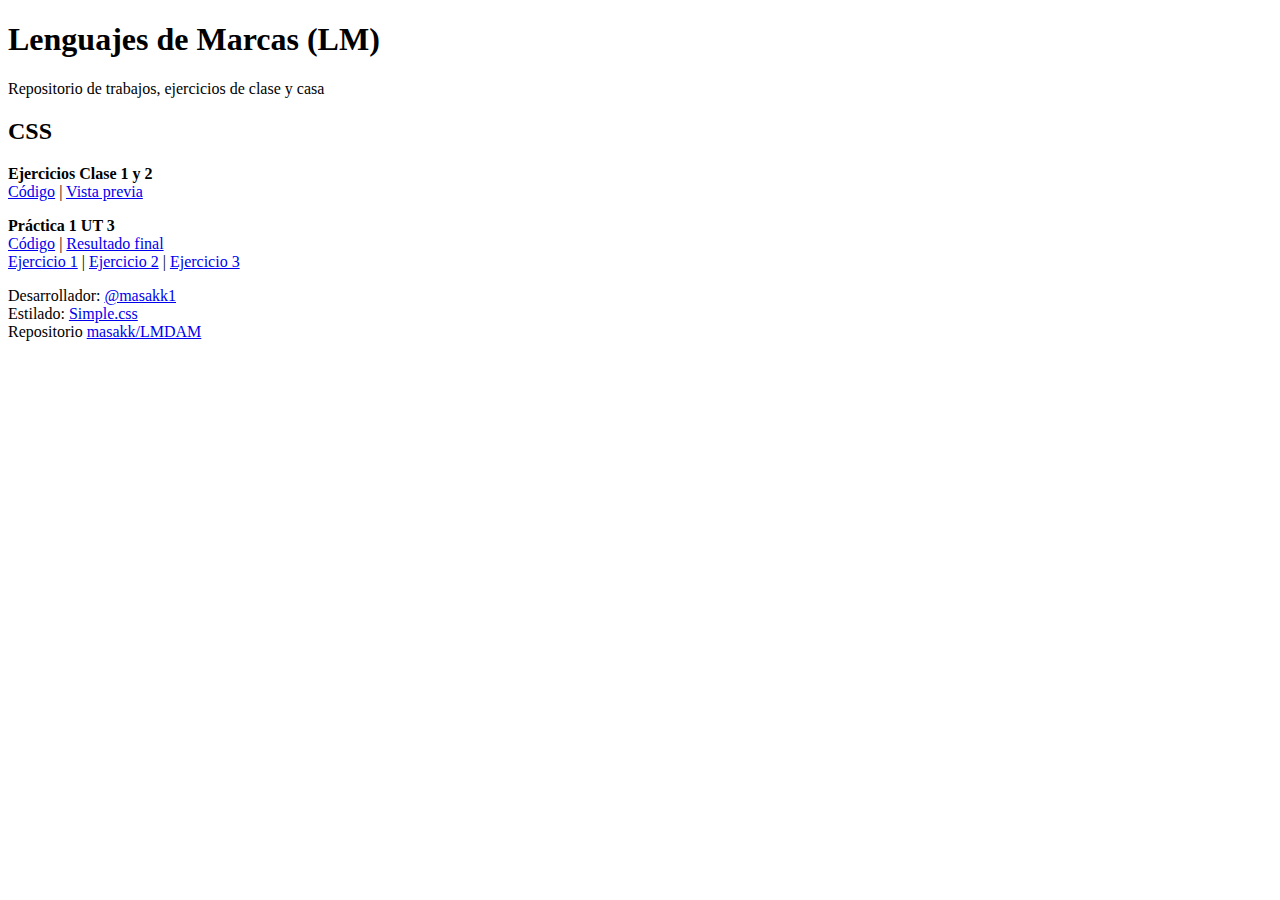
<file: index.html>
<!DOCTYPE html>
<html lang="en">
  <head>
    <meta charset="UTF-8" />
    <meta name="viewport" content="width=device-width, initial-scale=1.0" />
    <title>AMM LM DAM</title>

    <!-- Minified version -->
    <link rel="stylesheet" href="https://cdn.simplecss.org/simple.min.css" />
    <style>
      /* section a {
        text-decoration: none;
      } */
    </style>
  </head>
  <body>
    <header>
      <h1>Lenguajes de Marcas (LM)</h1>
      <p>Repositorio de trabajos, ejercicios de clase y casa</p>
    </header>

    <main>
      <section>
        <h2>CSS</h2>
        <p class="notice">
          <strong>Ejercicios Clase 1 y 2</strong>
          <br />
          <a
            href="https://github.com/masakk1/LMDAM/tree/main/CSS/EjerciciosClase/EjercicioClase"
            >Código</a
          >
          |
          <a href="./CSS/EjerciciosClase/EjercicioClase/">Vista previa</a>
        </p>

        <p class="notice">
          <strong>Práctica 1 UT 3</strong>
          <br />

          <a href="https://github.com/masakk1/LMDAM/tree/main/CSS/Practica1UT3/"
            >Código</a
          >
          |
          <a href="./CSS/Practica1UT3/Resultado/">Resultado final</a>

          <br />

          <a href="./CSS/Practica1UT3/Ejercicio1/">Ejercicio 1</a>
          |
          <a href="./CSS/Practica1UT3/Ejercicio2/">Ejercicio 2</a>
          |
          <a href="./CSS/Practica1UT3/Ejercicio3/">Ejercicio 3</a>
        </p>
        <!--
        # Projecto de ejemplo

        <p class="notice">
          <strong>Nombre del projecto</strong>
          <br />
          <a href="enlace al código en github">Código</a>
          |
          <a href="enlace relativo al index.html o carpeta con index.html">Vista previa</a>
        </p>
        -->
      </section>

      <!--
      <section>
        <h2>JavaScript</h2>
      </section>
      -->
    </main>

    <footer>
      <p>
        <span>Desarrollador:</span>
        <a href="https://github.com/masakk1">@masakk1</a>
        <br />
        <span>Estilado:</span>
        <a href="https://simplecss.org/">Simple.css</a>
        <br />
        <span>Repositorio</span>
        <a href="https://github.com/masakk1/LMDAM">masakk/LMDAM</a>
      </p>
    </footer>
  </body>
</html>
</file>
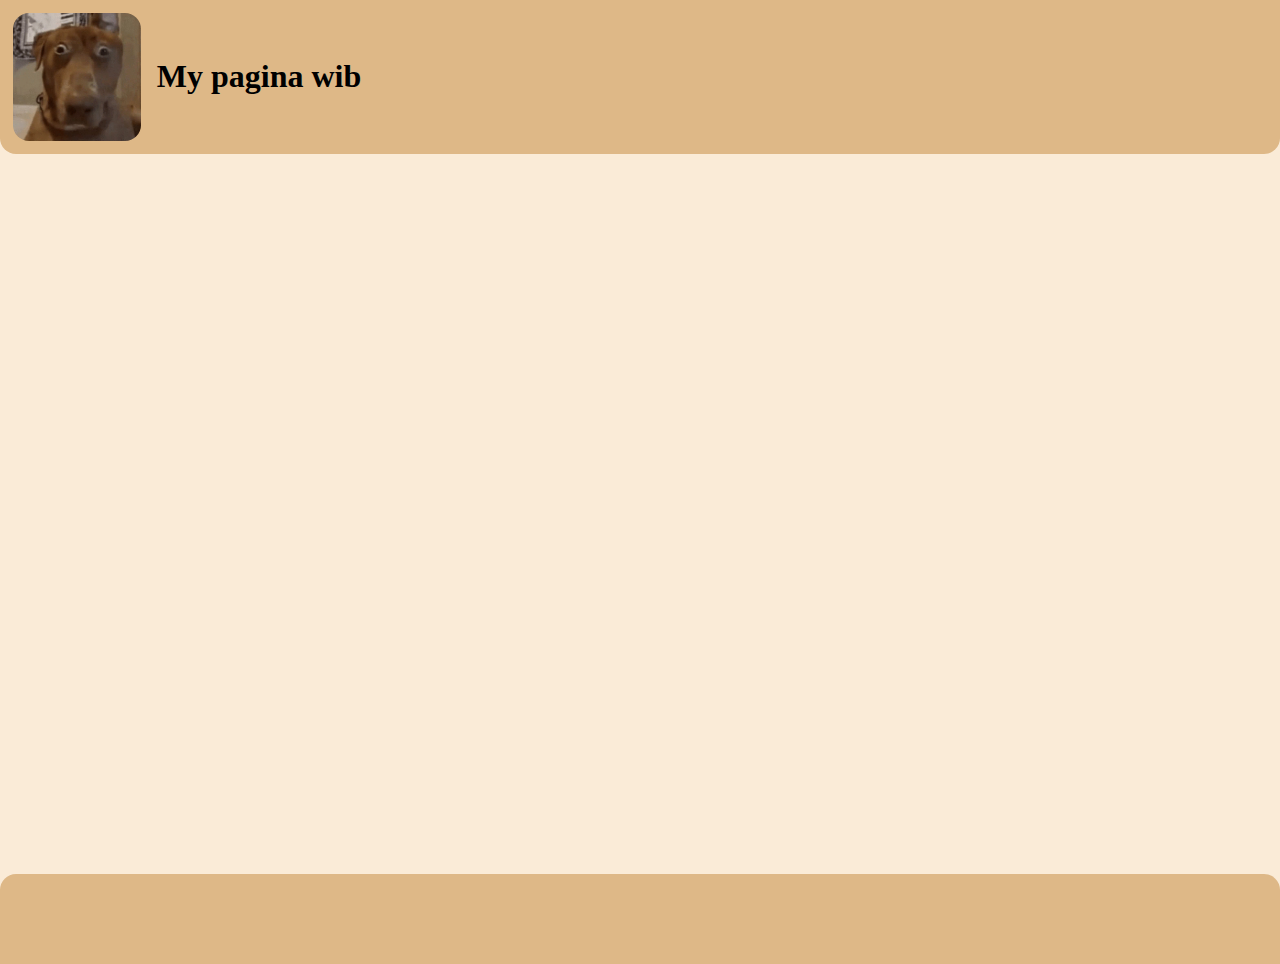
<file: CSS/Practica1UT3/index.html>
<!DOCTYPE html>
<html lang="en">

<head>
    <meta charset="UTF-8">
    <meta name="viewport" content="width=device-width, initial-scale=1.0">
    <title>AlvaroMonsonis-Practica1-UT3</title>

    <link rel="stylesheet" href="estilo.css">
</head>

<body>
    <header>
        <div class="logo"></div>
        <h1>My pagina wib</h1>
    </header>
    <main>
        <!-- empty? -->
    </main>
    <footer>
        <!-- nombre, info random -->
        <!-- alineado a la derecha -->
    </footer>
</body>

</html>
</file>
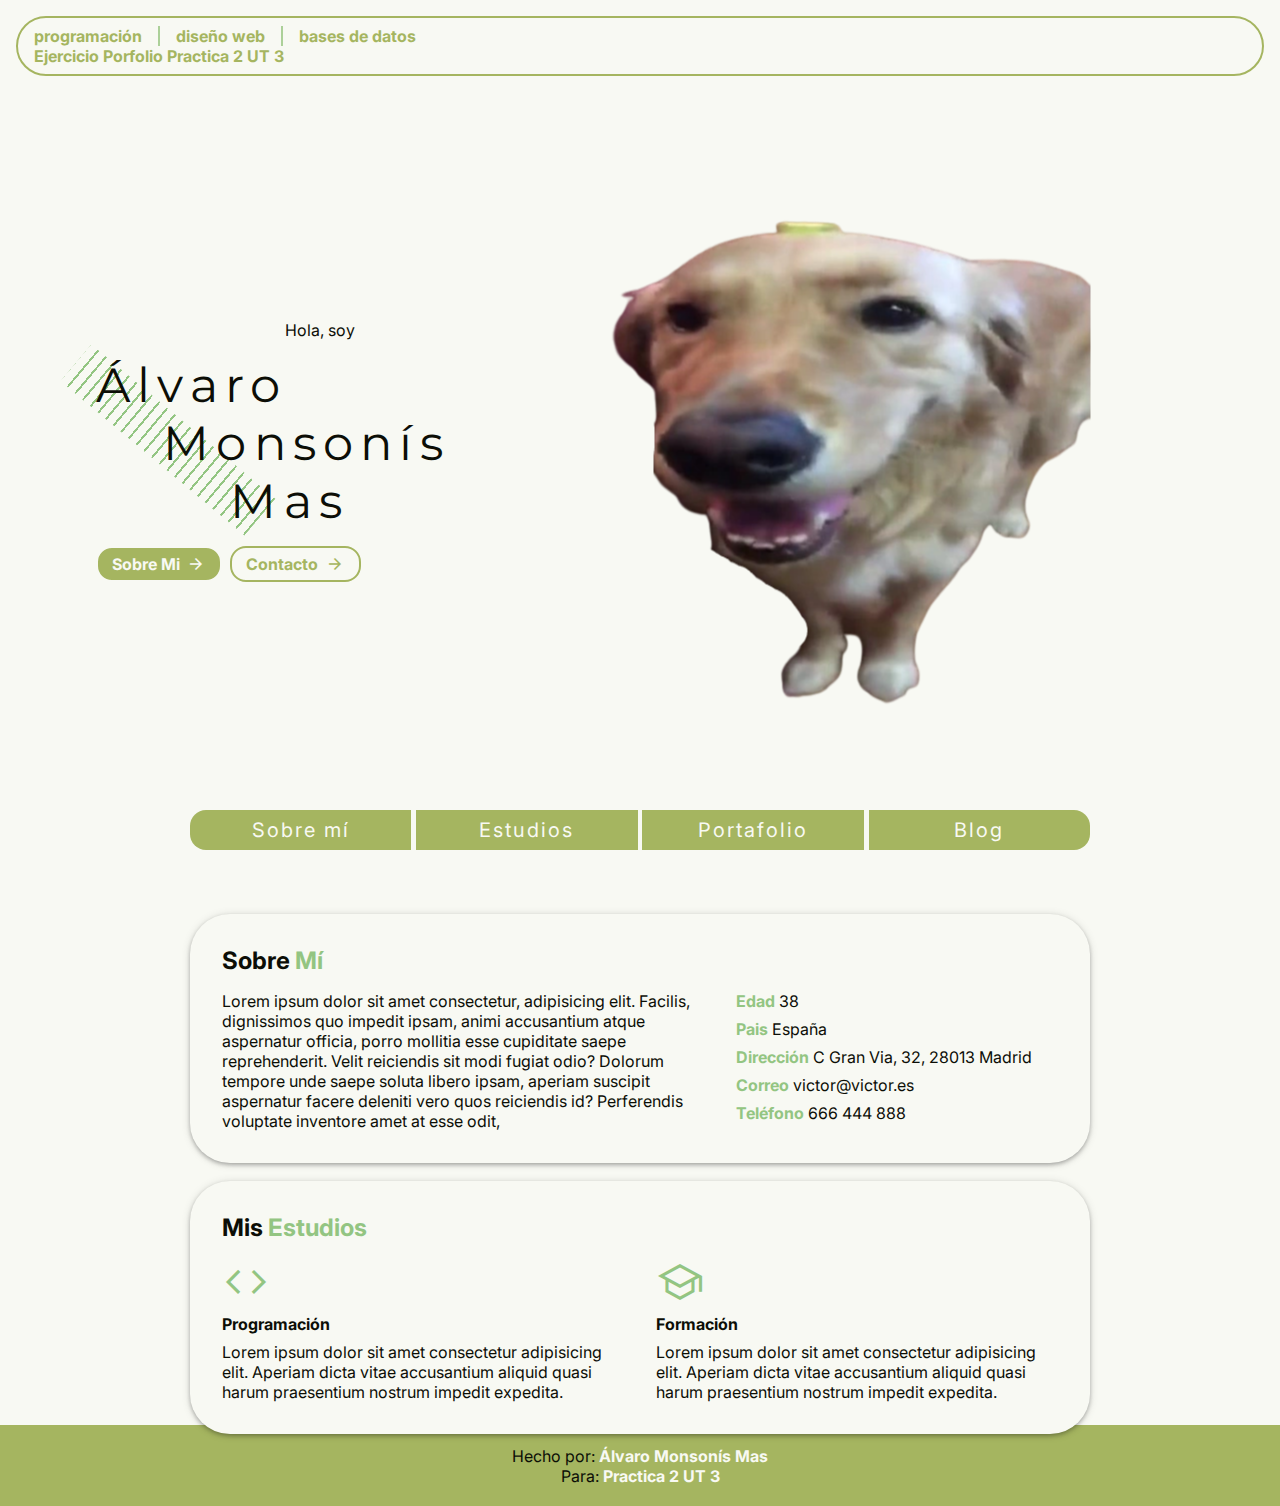
<file: CSS/Practica2UT3/index.html>
<!DOCTYPE html>
<html lang="en">
  <head>
    <meta charset="UTF-8" />
    <meta name="viewport" content="width=device-width, initial-scale=1.0" />
    <title>Resultado práctica 2 UT3</title>

    <!-- Estilado -->
    <link rel="stylesheet" href="assets/css/estilo.css" />
    <link rel="stylesheet" href="assets/css/tarjeta.css" />
    <link rel="stylesheet" href="assets/css/nav.css" />
    <link rel="stylesheet" href="assets/css/sobremi.css" />

    <!-- Iconos -->
    <link
      rel="stylesheet"
      href="https://fonts.googleapis.com/css2?family=Material+Symbols+Outlined&icon_names=arrow_forward,code,school"
    />
    <!-- Fuentes -->
    <link rel="preconnect" href="https://fonts.googleapis.com" />
    <link rel="preconnect" href="https://fonts.gstatic.com" crossorigin />
    <link
      href="https://fonts.googleapis.com/css2?family=Inter:ital,opsz,wght@0,14..32,100..900;1,14..32,100..900&display=swap"
      rel="stylesheet"
    />
    <link
      href="https://fonts.googleapis.com/css2?family=Montserrat:ital,wght@0,100..900;1,100..900&display=swap"
      rel="stylesheet"
    />
  </head>
  <body>
    <header class="banner">
      <div class="texto-superior">
        <div class="izquierda">
          <div>programación</div>
          <div class="separador"></div>
          <div>diseño web</div>
          <div class="separador"></div>
          <div>bases de datos</div>
        </div>
        <div class="derecha">Ejercicio Porfolio Practica 2 UT 3</div>
      </div>
      <div class="contenido">
        <div class="contenedor-texto">
          <div class="contenido-texto">
            <p>Hola, soy</p>
            <div class="banner-title">
              <h1>Álvaro</h1>
              <h1>Monsonís</h1>
              <h1>Mas</h1>
              <div id="banner-title-background"></div>
            </div>
            <div class="banner-buttons">
              <a class="button highlight" href="#">
                <span> Sobre Mi </span>
                <span class="material-symbols-outlined size-20">
                  arrow_forward
                </span>
              </a>
              <a class="button" href="#">
                <span> Contacto </span>
                <span class="material-symbols-outlined size-20">
                  arrow_forward
                </span>
              </a>
            </div>
          </div>
        </div>
        <div class="contenido-imagen">
          <img src="assets/imgs/butterdog.webp" alt="photo of a dog" />
        </div>
      </div>
      <nav></nav>
    </header>
    <nav class="nav">
      <a href="./index.html"><p>Sobre mí</p></a>
      <a href="./index.html"><p>Estudios</p></a>
      <a href="./portafolio.html"><p>Portafolio</p></a>
      <a href="#"><p>Blog</p></a>
    </nav>
    <main>
      <section class="tarjeta">
        <h2>Sobre <em>Mí</em></h2>
        <div class="flex-horizontal item info">
          <p>
            Lorem ipsum dolor sit amet consectetur, adipisicing elit. Facilis,
            dignissimos quo impedit ipsam, animi accusantium atque aspernatur
            officia, porro mollitia esse cupiditate saepe reprehenderit. Velit
            reiciendis sit modi fugiat odio? Dolorum tempore unde saepe soluta
            libero ipsam, aperiam suscipit aspernatur facere deleniti vero quos
            reiciendis id? Perferendis voluptate inventore amet at esse odit,
          </p>
          <ul class="sin-decoraciones lista-tarjeta">
            <li><em>Edad</em> 38</li>
            <li><em>Pais</em> España</li>
            <li><em>Dirección</em> C Gran Via, 32, 28013 Madrid</li>
            <li><em>Correo</em> victor@victor.es</li>
            <li><em>Teléfono</em> 666 444 888</li>
          </ul>
        </div>
      </section>
      <section class="tarjeta">
        <h2>Mis <em>Estudios</em></h2>
        <div class="flex-horizontal item mostrar-competencias">
          <div class="competencia flex-vertical">
            <span class="material-symbols-outlined size-48 font-accent"
              >code</span
            >
            <h4>Programación</h4>
            <p>
              Lorem ipsum dolor sit amet consectetur adipisicing elit. Aperiam
              dicta vitae accusantium aliquid quasi harum praesentium nostrum
              impedit expedita.
            </p>
          </div>
          <div class="competencia flex-vertical">
            <span class="material-symbols-outlined size-48 font-accent"
              >school</span
            >
            <h4>Formación</h4>
            <p>
              Lorem ipsum dolor sit amet consectetur adipisicing elit. Aperiam
              dicta vitae accusantium aliquid quasi harum praesentium nostrum
              impedit expedita.
            </p>
          </div>
        </div>
      </section>
    </main>
    <footer>
      <p>Hecho por: <em>Álvaro Monsonís Mas</em></p>
      <p>Para: <em>Practica 2 UT 3</em></p>
    </footer>
  </body>
</html>
</file>
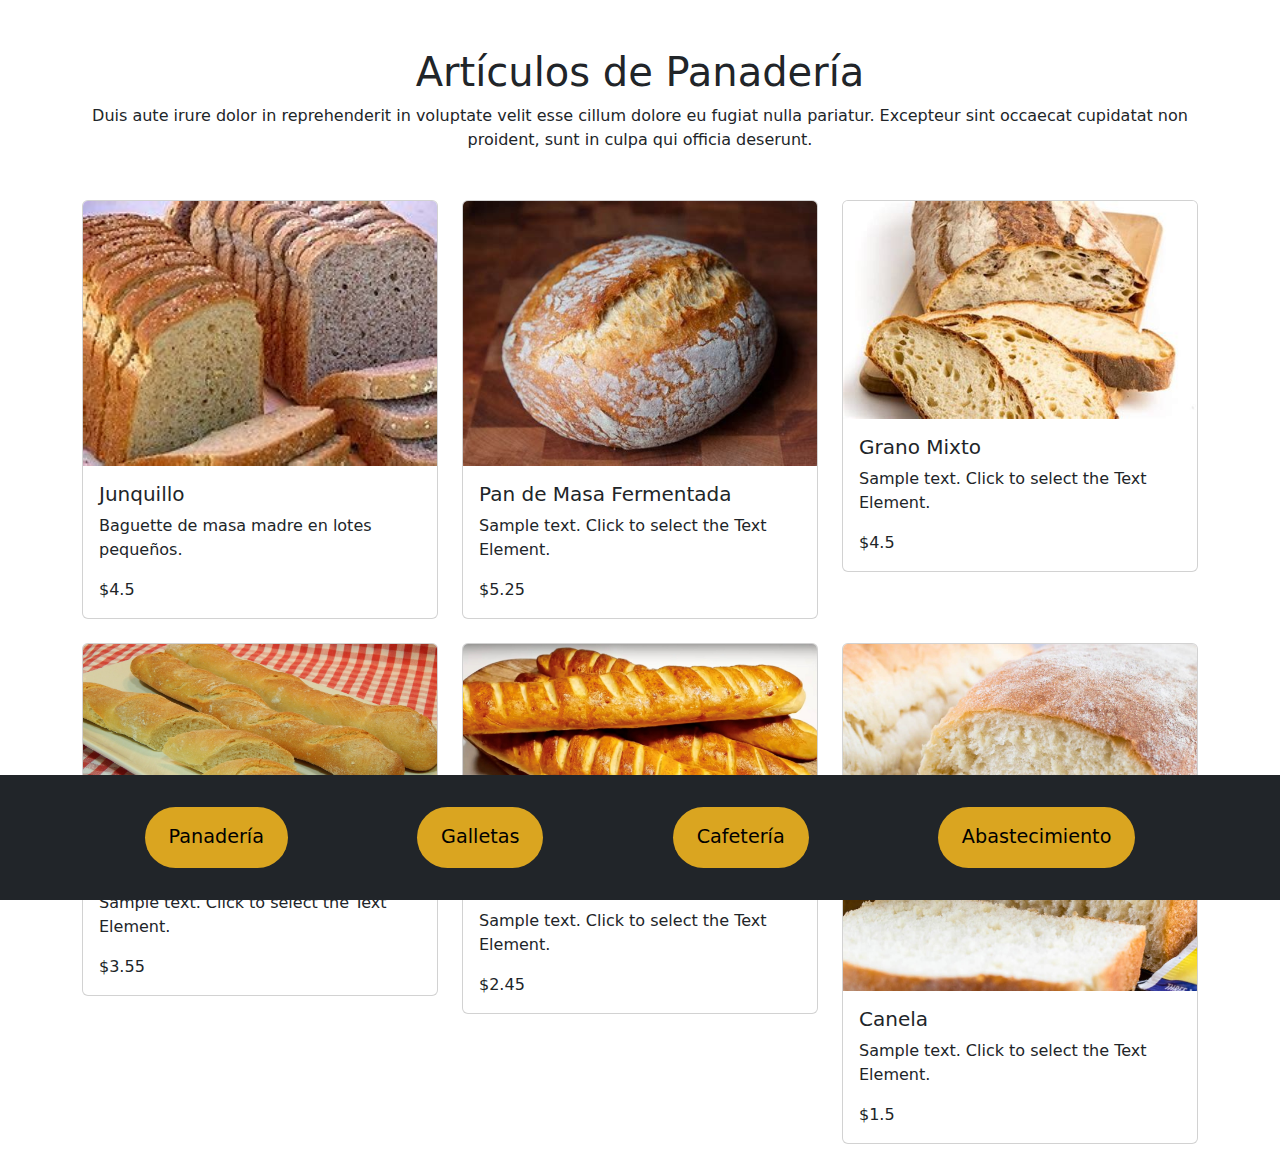
<file: CSS/Practica3UT3/index.html>
<!DOCTYPE html>
<html lang="en">

<head>
    <meta charset="UTF-8">
    <meta name="viewport" content="width=device-width, initial-scale=1.0">
    <title>Practica3UT3</title>
    <link rel="stylesheet" href="assets/bootstrap/css/bootstrap.min.css">
    <link rel="stylesheet" href="assets/css/index.css">
</head>

<body>
    <header>
        <div class="container text-center">
            <h1 class="mt-5">Artículos de Panadería</h1>
            <p>Duis aute irure dolor in reprehenderit in voluptate velit esse cillum dolore eu fugiat nulla pariatur.
                Excepteur sint occaecat cupidatat non proident, sunt in culpa qui officia deserunt.</p>
        </div>
    </header>

    <main>
        <div class="container mt-5">
            <div class="row">
                <div class="col-md-4">
                    <div class="card mb-4">
                        <img src="assets/img/PAN/pan01.jpg" class="card-img-top" alt="...">
                        <div class="card-body">
                            <h5 class="card-title">Junquillo</h5>
                            <p class="card-text">Baguette de masa madre en lotes pequeños.</p>
                            <p class="card-text">$4.5</p>
                        </div>
                    </div>
                </div>
                <div class="col-md-4">
                    <div class="card mb-4">
                        <img src="assets/img/PAN/pan02.jpg" class="card-img-top" alt="...">
                        <div class="card-body">
                            <h5 class="card-title">Pan de Masa Fermentada</h5>
                            <p class="card-text">Sample text. Click to select the Text Element.</p>
                            <p class="card-text">$5.25</p>
                        </div>
                    </div>
                </div>
                <div class="col-md-4">
                    <div class="card mb-4">
                        <img src="assets/img/PAN/pan03.jpg" class="card-img-top" alt="...">
                        <div class="card-body">
                            <h5 class="card-title">Grano Mixto</h5>
                            <p class="card-text">Sample text. Click to select the Text Element.</p>
                            <p class="card-text">$4.5</p>
                        </div>
                    </div>
                </div>
                <div class="col-md-4">
                    <div class="card mb-4">
                        <img src="assets/img/PAN/pan04.jpg" class="card-img-top" alt="...">
                        <div class="card-body">
                            <h5 class="card-title">Pan de Leche</h5>
                            <p class="card-text">Sample text. Click to select the Text Element.</p>
                            <p class="card-text">$3.55</p>
                        </div>
                    </div>
                </div>
                <div class="col-md-4">
                    <div class="card mb-4">
                        <img src="assets/img/PAN/pan05.jpg" class="card-img-top" alt="...">
                        <div class="card-body">
                            <h5 class="card-title">Pan Moreno</h5>
                            <p class="card-text">Sample text. Click to select the Text Element.</p>
                            <p class="card-text">$2.45</p>
                        </div>
                    </div>
                </div>
                <div class="col-md-4">
                    <div class="card mb-4">
                        <img src="assets/img/PAN/pan06.jpg" class="card-img-top" alt="...">
                        <div class="card-body">
                            <h5 class="card-title">Canela</h5>
                            <p class="card-text">Sample text. Click to select the Text Element.</p>
                            <p class="card-text">$1.5</p>
                        </div>
                    </div>
                </div>
            </div>
        </div>
    </main>

    <!-- <footer>
        <div class="container mt-5 text-center">
            <p class="mb-0">Imágenes de Freepik</p>
        </div>
    </footer> -->

    <nav class="navbar navbar-expand-md navbar-dark bg-dark fixed-bottom" id="custom-nav">
        <div class="container">
            <ul class="navbar-nav">
                <li class="nav-item">
                    <a class="nav-link" href="#">Panadería</a>
                </li>
                <li class="nav-item">
                    <a class="nav-link" href="#">Galletas</a>
                </li>
                <li class="nav-item">
                    <a class="nav-link" href="#">Cafetería</a>
                </li>
                <li class="nav-item">
                    <a class="nav-link" href="#">Abastecimiento</a>
                </li>
            </ul>
        </div>
    </nav>

</body>

</html>
</file>
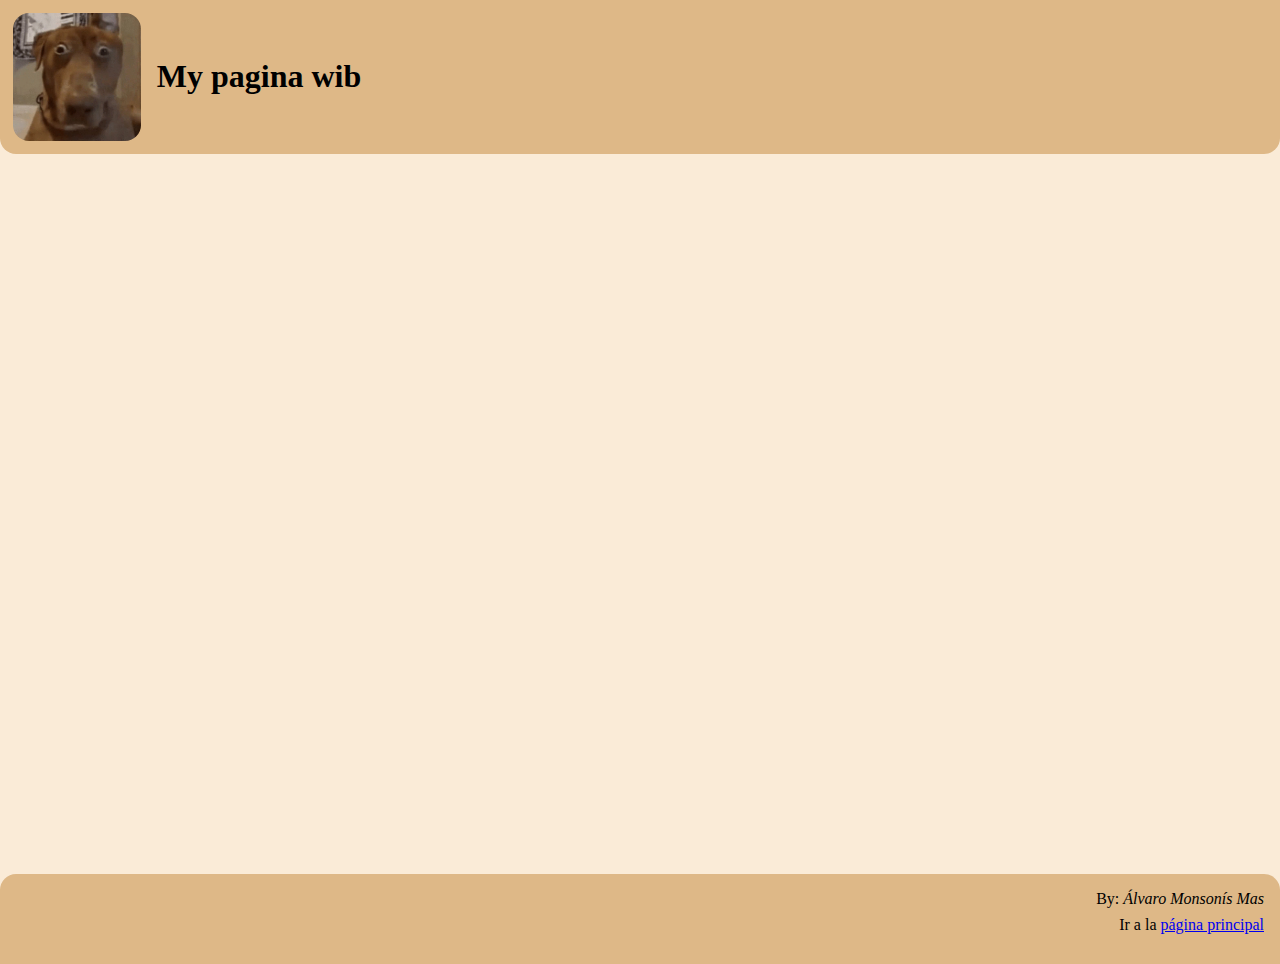
<file: CSS/Practica1UT3/Ejercicio1/index.html>
<!DOCTYPE html>
<html lang="en">
  <head>
    <meta charset="UTF-8" />
    <meta name="viewport" content="width=device-width, initial-scale=1.0" />
    <title>AlvaroMonsonis-Practica1-UT3</title>

    <link rel="stylesheet" href="estilo.css" />
  </head>

  <body>
    <header>
      <div class="logo"></div>
      <h1>My pagina wib</h1>
    </header>
    <main>
      <!-- empty? -->
    </main>
    <footer>
      <p>
        By:
        <em>Álvaro Monsonís Mas</em>
      </p>
      <p>
        Ir a la
        <a href="https://github.com/masakk1/LMDAM">página principal</a>
      </p>
    </footer>
  </body>
</html>
</file>
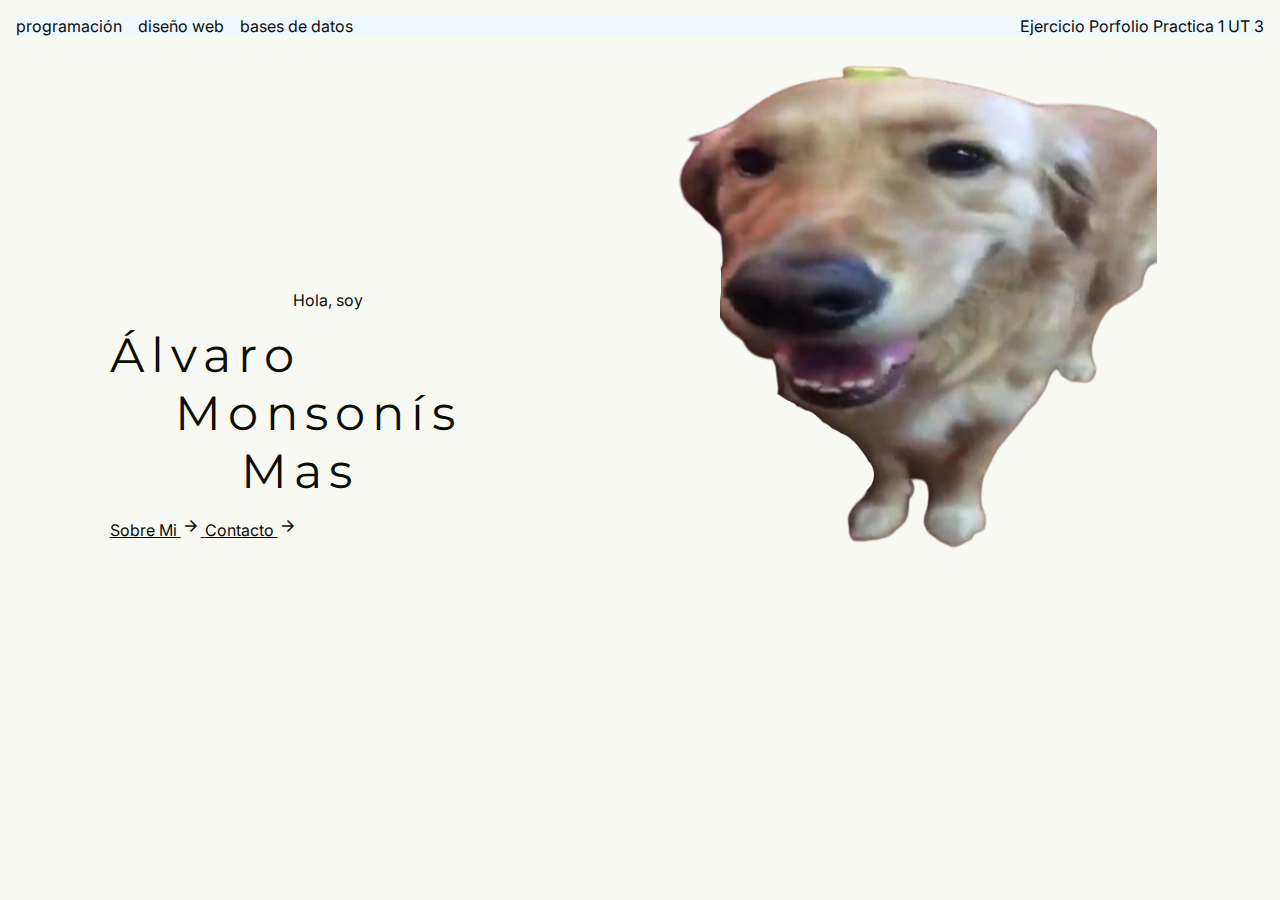
<file: CSS/Practica1UT3/Resultado/index.html>
<!DOCTYPE html>
<html lang="en">
  <head>
    <meta charset="UTF-8" />
    <meta name="viewport" content="width=device-width, initial-scale=1.0" />
    <title>Resultado práctica 1 UT3</title>

    <!-- Estilado -->
    <link rel="stylesheet" href="css/estilo.css" />
    <link rel="stylesheet" href="css/tarjeta.css" />
    <link rel="stylesheet" href="css/porfolio.css" />

    <!-- Iconos -->
    <link
      rel="stylesheet"
      href="https://fonts.googleapis.com/css2?family=Material+Symbols+Outlined&icon_names=arrow_forward,code,school"
    />
    <!-- Fuentes -->
    <link rel="preconnect" href="https://fonts.googleapis.com" />
    <link rel="preconnect" href="https://fonts.gstatic.com" crossorigin />
    <link
      href="https://fonts.googleapis.com/css2?family=Inter:ital,opsz,wght@0,14..32,100..900;1,14..32,100..900&display=swap"
      rel="stylesheet"
    />
    <link
      href="https://fonts.googleapis.com/css2?family=Montserrat:ital,wght@0,100..900;1,100..900&display=swap"
      rel="stylesheet"
    />
  </head>
  <body>
    <header class="banner">
      <div class="texto-superior" style="background: aliceblue">
        <div class="izquierda">
          <div class="item">programación</div>
          <div>diseño web</div>
          <div>bases de datos</div>
        </div>
        <div class="derecha">Ejercicio Porfolio Practica 1 UT 3</div>
      </div>
      <div class="contenido">
        <div class="contenedor-texto">
          <div class="contenido-texto">
            <p>Hola, soy</p>
            <div class="banner-title">
              <h1>Álvaro</h1>
              <h1>Monsonís</h1>
              <h1>Mas</h1>
            </div>
            <div class="banner-buttons">
              <a class="button highlight" href="#">
                <span> Sobre Mi </span>
                <span class="material-symbols-outlined size-20">
                  arrow_forward
                </span>
              </a>
              <a class="button" href="#">
                <span> Contacto </span>
                <span class="material-symbols-outlined size-20">
                  arrow_forward
                </span>
              </a>
            </div>
          </div>
        </div>
        <div class="contenido-imagen">
          <img src="img/butterdog.webp" alt="photo of a dog" />
        </div>
      </div>
      <nav></nav>
    </header>
  </body>
</html>
</file>
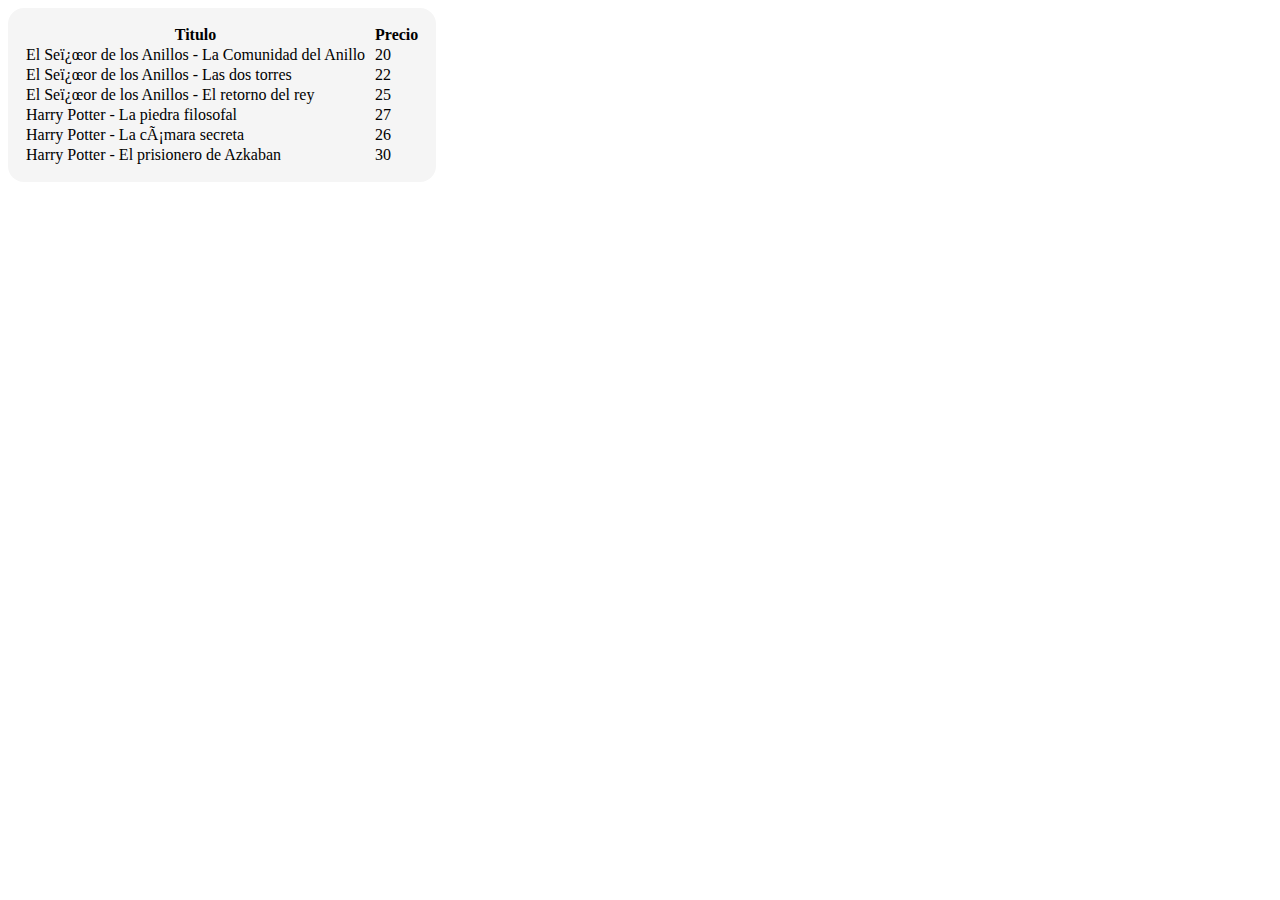
<file: JS/practica2/ejercicio1/index.html>
<!doctype html>
<html lang="en">
  <head>
    <meta charset="UTF-8" />
    <meta name="viewport" content="width=device-width, initial-scale=1.0" />
    <title>Ejercicio 1 - Práctica 2</title>
    <link rel="stylesheet" href="index.css" />
    <script src="index.js" defer></script>
  </head>
  <body>
    <table id="search-result">
      <thead>
        <tr>
          <th>Titulo</th>
          <th>Precio</th>
        </tr>
      </thead>
      <tbody></tbody>
    </table>
  </body>
</html>
</file>
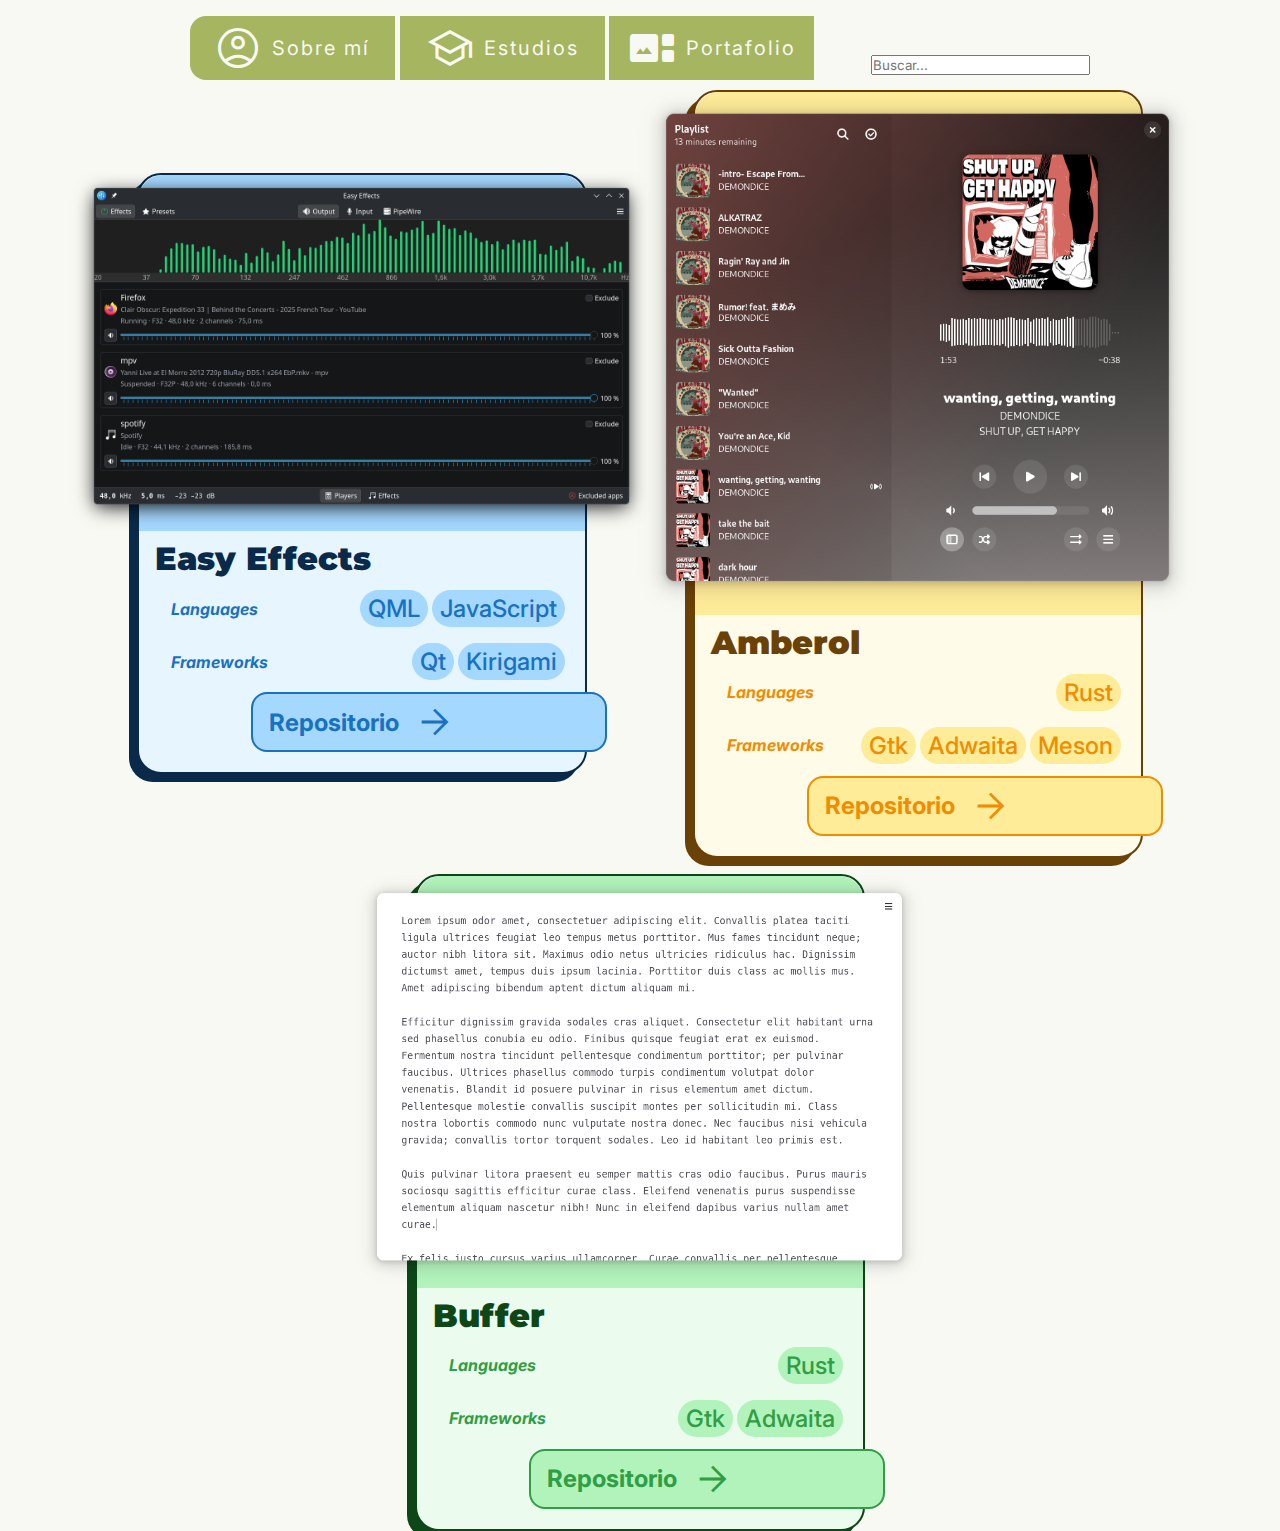
<file: CSS/Practica2UT3/portafolio.html>
<!DOCTYPE html>
<html lang="en">
  <head>
    <meta charset="UTF-8" />
    <meta name="viewport" content="width=device-width, initial-scale=1.0" />
    <title>Resultado práctica 2 UT3</title>

    <!-- Estilado -->
    <link rel="stylesheet" href="assets/css/estilo.css" />
    <link rel="stylesheet" href="assets/css/project-card.css" />
    <link rel="stylesheet" href="assets/css/portafolio.css" />
    <link rel="stylesheet" href="assets/css/nav.css" />

    <!-- Iconos -->
    <link
      rel="stylesheet"
      href="https://fonts.googleapis.com/css2?family=Material+Symbols+Outlined:opsz,wght,FILL,GRAD@20..48,100..700,0..1,-50..200"
    />
    <!-- Fuentes -->
    <link rel="preconnect" href="https://fonts.googleapis.com" />
    <link rel="preconnect" href="https://fonts.gstatic.com" crossorigin />
    <link
      href="https://fonts.googleapis.com/css2?family=Inter:ital,opsz,wght@0,14..32,100..900;1,14..32,100..900&display=swap"
      rel="stylesheet"
    />
    <link
      href="https://fonts.googleapis.com/css2?family=Montserrat:ital,wght@0,100..900;1,100..900&display=swap"
      rel="stylesheet"
    />
  </head>
  <body>
    <div class="nav-container">
      <nav class="nav">
        <a href="./index.html">
          <span class="material-symbols-outlined size-48">account_circle</span>
          <p>Sobre mí</p>
        </a>
        <a href="./index.html">
          <span class="material-symbols-outlined size-48">school</span>
          <p>Estudios</p>
        </a>
        <a href="./portafolio.html">
          <span class="material-symbols-outlined size-48 fill"
            >gallery_thumbnail</span
          >
          <p>Portafolio</p>
        </a>
        <label for="buscar" id="boton-buscar">
          <span class="material-symbols-outlined size-48">search</span>
          <input
            type="text"
            name="buscar"
            id="buscar"
            placeholder="Buscar..."
          />
        </label>
      </nav>
    </div>
    <main class="project-card-gallery">
      <div class="project-card card-blue">
        <div class="project-image-container">
          <img
            class="project-image"
            style="scale: 1.1"
            src="./assets/imgs/projectos/projecto-1.png"
            alt="foto de applicacion easy effects"
          />
        </div>
        <div class="project-title">
          <h2>Easy Effects</h2>
        </div>
        <div class="project-details">
          <div class="project-details-row">
            <p>Languages</p>
            <a
              href="https://doc.qt.io/qt-6/qtqml-index.html"
              class="sin-decoraciones project-label tooltip"
            >
              QML
              <span class="tooltip-text">doc.qt.io/qt-6/qtqml-index.html</span>
            </a>
            <a
              href="https://developer.mozilla.org/en-US/docs/Web/JavaScript"
              class="sin-decoraciones project-label tooltip"
            >
              JavaScript
              <span class="tooltip-text"
                >developer.mozilla.org/en-US/docs/Web/JavaScript</span
              >
            </a>
          </div>
          <div class="project-details-row">
            <p>Frameworks</p>
            <a
              href="https://www.qt.io/"
              class="sin-decoraciones project-label tooltip"
            >
              Qt
              <span class="tooltip-text">qt.io</span>
            </a>
            <a
              href="https://develop.kde.org/frameworks/kirigami/"
              class="sin-decoraciones project-label tooltip"
            >
              Kirigami
              <span class="tooltip-text"
                >develop.kde.org/frameworks/kirigami</span
              >
            </a>
          </div>
        </div>
        <div class="project-link-container">
          <a
            href="https://github.com/wwmm/easyeffects"
            class="sin-decoraciones project-link"
          >
            <p>Repositorio</p>
            <span class="material-symbols-outlined size-40">
              arrow_forward
            </span>
          </a>
        </div>
      </div>
      <div class="project-card card-yellow">
        <div class="project-image-container">
          <img
            class="project-image"
            style="scale: 1.1"
            src="./assets/imgs/projectos/projecto-2.png"
            alt="foto aplicación amberol"
          />
        </div>
        <div class="project-title">
          <h2>Amberol</h2>
        </div>
        <div class="project-details">
          <div class="project-details-row">
            <p>Languages</p>
            <a
              href="https://rust-lang.org/"
              class="sin-decoraciones project-label tooltip"
            >
              Rust
              <span class="tooltip-text">rust-lang.org</span>
            </a>
          </div>
          <div class="project-details-row">
            <p>Frameworks</p>
            <a
              href="https://www.gtk.org/"
              class="sin-decoraciones project-label tooltip"
            >
              Gtk
              <span class="tooltip-text">gtk.org</span>
            </a>
            <a
              href="https://gnome.pages.gitlab.gnome.org/libadwaita/"
              class="sin-decoraciones project-label tooltip"
            >
              Adwaita
              <span class="tooltip-text"
                >gnome.pages.gitlab.gnome.org/libadwaita/</span
              >
            </a>
            <a
              href="https://mesonbuild.com/"
              class="sin-decoraciones project-label tooltip"
            >
              Meson
              <span class="tooltip-text">mesonbuild.com</span>
            </a>
          </div>
        </div>
        <div class="project-link-container">
          <a
            href="https://gitlab.gnome.org/World/amberol"
            class="sin-decoraciones project-link"
          >
            <p>Repositorio</p>
            <span class="material-symbols-outlined size-40">
              arrow_forward
            </span>
          </a>
        </div>
      </div>
      <div class="project-card card-green">
        <div class="project-image-container">
          <img
            class="project-image"
            style="scale: 1.1"
            src="./assets/imgs/projectos/projecto-3.png"
            alt="projecto-1"
          />
        </div>
        <div class="project-title">
          <h2>Buffer</h2>
        </div>
        <div class="project-details">
          <div class="project-details-row">
            <p>Languages</p>
            <a
              href="https://rust-lang.org/"
              class="sin-decoraciones project-label tooltip"
            >
              Rust
              <span class="tooltip-text">rust-lang.org</span>
            </a>
          </div>
          <div class="project-details-row">
            <p>Frameworks</p>
            <a
              href="https://www.gtk.org/"
              class="sin-decoraciones project-label tooltip"
            >
              Gtk
              <span class="tooltip-text">gtk.org</span>
            </a>
            <a
              href="https://gnome.pages.gitlab.gnome.org/libadwaita/"
              class="sin-decoraciones project-label tooltip"
            >
              Adwaita
              <span class="tooltip-text"
                >gnome.pages.gitlab.gnome.org/libadwaita</span
              >
            </a>
          </div>
        </div>
        <div class="project-link-container">
          <a
            href="https://github.com/wwmm/easyeffects"
            class="sin-decoraciones project-link"
          >
            <p>Repositorio</p>
            <span class="material-symbols-outlined size-40">
              arrow_forward
            </span>
          </a>
        </div>
      </div>
    </main>
  </body>
</html>
</file>
<file: CSS/Practica1UT3/estilo.css>
/* Incorporar:
colores
bordes

fuente externa
*/

/* 
NOTAS:
1. Por qué desde mi casa, el logo sí que cambia de tamaño??*/

* {
  box-sizing: border-box;
}

body,
html {
  margin: 0;
  background-color: antiquewhite;
}

/* CABEZERA */
body > header {
  min-height: 10vh;
  padding: 1vw;

  display: flex;
  justify-content: flex-start;
  align-items: center;
  gap: 1em;

  border-radius: 0 0 16px 16px;

  background-color: burlywood;
}

.logo {
  /* min-width: 128px;
    min-height: 128px; */
  width: 128px;
  height: 128px;

  background-image: url("img/logo.jpg");
  background-repeat: no-repeat;
  background-size: cover;

  border-radius: 16px;
}

/* CONTENIDO */
main {
  min-height: 80vh;
}

/* PIE DE PAGINA */
footer {
  min-height: 10vh;

  border-radius: 16px 16px 0 0;
  background-color: burlywood;

  padding: 1em;

  display: flex;
  flex-direction: column;
  gap: 0.5em;
}
footer * {
  text-align: right;
}

footer p {
  margin: 0;
}
</file>
<file: CSS/Practica2UT3/assets/css/estilo.css>
/* #region Variables */
:root {
  --text: #0c0e06;
  --background: #f8f9f3;
  --primary: #a5b560;
  --secondary: #acd099;
  --accent: #93c582;

  --font-title: Montserrat, Arial, Helvetica, sans-serif;
  --font-text: Inter, sans-serif;
}

/* #endregion */

/* Genérico */
* {
  margin: 0;
  padding: 0;
  color: var(--text);
  font-family: Inter, sans-serif;
  font-optical-sizing: auto;
  box-sizing: border-box;
}

body {
  background: var(--background);
}

/* #region Material icons: Recommended icon sizes */
.material-symbols-outlined {
  font-variation-settings: "wght" 400, "GRAD" 0 !important;
}
span.fill {
  font-variation-settings: "FILL" 1 !important;
}
span.size-20 {
  font-size: 20px;
  font-variation-settings: "OPSZ" 20;
}
span.size-24 {
  font-size: 24px;
  font-variation-settings: "OPSZ" 24;
}
span.size-40 {
  font-size: 40px;
  font-variation-settings: "OPSZ" 40;
}
span.size-48 {
  font-size: 48px;
  font-variation-settings: "OPSZ" 48;
}
/* #endregion */

/* #region Estilos comunes */
.flex-horizontal {
  display: flex;
  flex-direction: row;
}

@media screen and (width <= 800px) {
  .flex-horizontal {
    flex-direction: column;
  }
}

.flex-vertical {
  display: flex;
  flex-direction: column;
}
.separador {
  align-self: stretch;
  border: 1px solid var(--secondary);
}
.tooltip {
  position: relative;
}
.tooltip-text {
  z-index: 100;
  position: absolute;
  left: -50%;
  top: -2em;

  border-radius: 64px;
  white-space: nowrap;
  font-size: small;

  padding: 3px 16px;

  background: var(--text);

  text-decoration-line: underline;
  font-style: normal !important;
  font-weight: normal !important;
  color: var(--background) !important;

  visibility: hidden;
}

@media screen and (width <= 800px) {
  .tooltip-text {
    position: fixed;
    max-width: 95vw;
    left: 5vw;
    top: 5vw;
    overflow: hidden;
    text-overflow: ellipsis;
    text-align: center;
  }
}
.tooltip:hover .tooltip-text {
  visibility: visible;
}

em {
  font-style: normal;
  font-weight: bold;
  color: var(--accent);
}

.sin-decoraciones {
  text-decoration: none;
  list-style: none;
}

.font-accent {
  color: var(--accent);
}
.font-primary {
  color: var(--primary);
}
.font-text {
  color: var(--text);
}

/* #endregion */
</file>
<file: CSS/Practica2UT3/assets/css/tarjeta.css>
/* #region Tarjeta */

.tarjeta h2 {
  margin-bottom: 16px;
}
.tarjeta h3 {
  margin-bottom: 8px;
}
.tarjeta .item:not(:last-child) {
  margin-bottom: 48px;
}

.tarjeta {
  padding: 2em;

  max-width: 900px;

  /* ya tiene flex */
  gap: 0.5em;

  border-radius: 40px;

  box-shadow: 0px 2px 5px 0px rgba(0, 0, 0, 0.14),
    0px 1px 10px 0px rgba(0, 0, 0, 0.12), 0px 2px 4px -1px rgba(0, 0, 0, 0.2);
  background-color: var(--background);
}

.mostrar-competencias,
.tarjeta .info {
  gap: 2em;
}

.tarjeta .info p {
  flex: 3;
}
.tarjeta .info ul {
  flex: 2;
}
.tarjeta .info li:not(:last-child) {
  margin-bottom: 8px;
}

.tarjeta .competencia {
  gap: 0.5em;
}

/* #endregion */
</file>
<file: CSS/Practica2UT3/assets/css/nav.css>
/* #region NAV */
.nav-container {
  height: 10vh;

  display: flex;
  flex-direction: column;
}
.nav {
  width: 95vw;
  max-width: 900px;
  margin-left: auto;
  margin-right: auto;

  display: flex;
  flex-direction: row;
  justify-content: space-between;
  align-items: center;

  gap: 0.3em;

  border-radius: 16px;
  /* overflow: hidden; */
}
.nav a:first-child {
  border-radius: 16px 0 0 16px;
}
.nav a:last-child {
  border-radius: 0 16px 16px 0;
}

.nav a {
  flex: 5;
  height: 100%;
  background: var(--primary);

  display: flex;
  gap: 0.5em;

  font-size: 1.25rem;
  letter-spacing: 0.1em;
  font-weight: normal;
  text-decoration: none;

  position: relative;
  display: flex;
  align-items: center;
  justify-content: center;

  padding: 8px 16px;

  transition: all 200ms ease;
}
.nav a:hover,
.nav a:focus {
  flex: 6;
  z-index: 10;

  background: var(--accent);

  font-weight: bolder;
  font-size: 1.5em;
  letter-spacing: 0em;

  border-radius: 32px;
  box-shadow: 0px 24px 38px 3px rgba(0, 0, 0, 0.14),
    0px 9px 46px 8px rgba(0, 0, 0, 0.12), 0px 11px 15px -7px rgba(0, 0, 0, 0.2);
}

.nav a:focus {
  background: var(--secondary);
}

.nav * {
  color: var(--background);
  white-space: nowrap;
  overflow: hidden;
  text-overflow: ellipsis;
}

@media screen and (width <= 900px) {
  .nav-container {
    padding-bottom: 2.5vw;
  }
  .nav p {
    position: fixed;
    visibility: hidden;
    width: 0;
  }
}
/* @media screen and (width <= 400px) {
  .nav {
    margin: auto;
    width: 90vw;
  }
} */

/* #endregion NAV */
</file>
<file: CSS/Practica2UT3/assets/css/sobremi.css>
.nav-container {
  padding-bottom: 16px;
  flex-direction: column-reverse;
}

/* #region BANNER */

.banner {
  /* background: var(--background); */
  height: 90vh;

  display: flex;
  flex-direction: column;
}

/* #region TextoSuperior */

.texto-superior {
  justify-content: space-between;

  margin: 1em;
  padding: 8px 16px;
  border-radius: 64px;
  border: 2px solid var(--primary);

  font-weight: bold;
}
.texto-superior .izquierda {
  display: flex;
  flex-direction: row;
  gap: 1em;
}
.texto-superior .derecha {
  align-self: center;
}
.texto-superior * {
  color: var(--primary);
}
.separador {
  align-self: stretch;
  border: 1px solid var(--secondary);
}
@media screen and (width <= 800px) {
  .texto-superior .izquierda {
    gap: 0.5em;
    font-size: 0.9em;
    justify-content: space-evenly;
  }
  .texto-superior {
    margin: 4px;
    border-radius: 16px;
  }
  .texto-superior .izquierda * {
    color: var(--secondary);
  }
}

/* #endregion TextoSuperior */

/* #region ContenidoBanner */

.banner .contenido {
  flex: 1;

  display: flex;
  flex-direction: row;
  justify-content: space-between;
}
/* @media screen and (width <= 800px) {
  .banner .contenido {
    flex-direction: column;
  }
} */

.banner .contenido-imagen {
  flex: 1;
}

.banner .contenedor-texto {
  flex: 1;
}

.banner .contenido-texto {
  margin: auto;
  height: 100%;
  width: 100%;

  display: flex;
  flex-direction: column;
  align-items: stretch;
  justify-content: center;
  gap: 1em;
  padding: 0 15%;
}
.banner .contenido-texto p {
  text-align: center;
}

.banner-title {
  position: relative;
  font-size: 1.5em;
  letter-spacing: 0.3em;
}
.banner-title h1 {
  font-family: Montserrat, Arial, Helvetica, sans-serif;
  font-weight: normal;
}
.banner-title *:nth-child(1) {
  margin-left: 0px;
}
.banner-title *:nth-child(2) {
  margin-left: 15%;
}
.banner-title *:nth-child(3) {
  margin-left: 30%;
}

#banner-title-background {
  position: absolute;
  width: 10em;
  height: 2em;
  rotate: 40deg;
  background: repeating-linear-gradient(
    to left,
    var(--accent),
    /* line color */ var(--accent) 2px,
    /* line thickness */ transparent 2px,
    /* space after line starts */ transparent 10px /* distance to next line */
  );

  z-index: -1;

  top: 2.5em;
  left: -2em;
}

@media screen and (width > 1900px) {
  #banner-title-background {
    rotate: 35deg;
    width: 14em;
  }
}

.banner-buttons {
  display: flex;
  flex-wrap: no-wrap;
  text-wrap: nowrap;
  gap: 8px;
}

.banner-buttons .button {
  border: none;

  font-weight: bold;

  padding: 6px 14px;
  border-radius: 16px;
  background: var(--background);
  border: 2px solid var(--primary);

  display: flex;
  align-items: center;
  justify-content: space-between;
  gap: 0.4em;

  transition: gap 100ms;
  text-decoration: none;
}
.button span {
  color: var(--primary);
}

.banner-buttons .button.highlight {
  background: var(--primary);
  border: 2px solid var(--background);
}
.button.highlight span {
  color: var(--background);
}

.banner-buttons .button:hover {
  box-shadow: 0 20px 50px 8px rgba(0, 0, 0, 0.1);
  gap: 1.5em;
  transition: all 200ms;
}

.contenido-imagen img {
  /* background-color: red; */
  min-width: 800px;
  height: auto;
  position: absolute;
  left: 65%;
  top: 50%;
  translate: -50% -50%;

  transition: transform 200ms;
}

.contenido-imagen img:hover {
  transform: rotate(5deg) scale(1.1);
  transition: transform 100ms ease;
}
.contenido-imagen img:active {
  transform: rotate(5deg) scale(1.3);
  transition: transform 100ms ease;
}

@media screen and (width <= 1400px) {
  .contenido-imagen img {
    min-width: 500px;
  }
}
@media screen and (width <= 1000px) {
  .contenido-imagen img {
    min-width: 500px;
    position: relative;
    top: 50%;
    left: 50%;
  }
  .banner .contenido {
    flex-direction: column;
  }
}

/* #endregion ContenidoBanner */

/* #endregion BANNER */

/* #region MAIN */

main {
  /* height: 75vh; */

  display: flex;
  flex-direction: column;
  justify-content: center;
  align-items: center;

  gap: 2vh;
  padding: 5vw;
  padding-bottom: 0;
}

/* #endregion MAIN */

/* #region FOOTER */

footer {
  min-height: 9vh;
  z-index: -1;
  margin-top: -1vh;
  background-color: var(--primary);

  display: flex;
  flex-direction: column;
  justify-content: center;
  align-items: center;
}
footer em {
  color: var(--background);
}

/* #endregion FOOTER */
</file>
<file: CSS/Practica3UT3/assets/css/index.css>
#custom-nav {
    padding: 32px;
}
#custom-nav .navbar-nav {
    justify-content: space-around;
    gap: 4px;
    width: 100%;
    height: 100%;
}
#custom-nav .nav-item {
    background-color: goldenrod;
    border-radius: 64px;
    padding: 8px 16px;
}
#custom-nav .nav-item a {
    color: black;
    font-size: larger;
}
</file>
<file: CSS/Practica1UT3/Ejercicio1/estilo.css>
/* Incorporar:
colores
bordes

fuente externa
*/

/* 
NOTAS:
1. Por qué desde mi casa, el logo sí que cambia de tamaño??*/

* {
  box-sizing: border-box;
}

body,
html {
  margin: 0;
  background-color: antiquewhite;
}

/* CABEZERA */
body > header {
  min-height: 10vh;
  padding: 1vw;

  display: flex;
  justify-content: flex-start;
  align-items: center;
  gap: 1em;

  border-radius: 0 0 16px 16px;

  background-color: burlywood;
}

.logo {
  /* min-width: 128px;
    min-height: 128px; */
  width: 128px;
  height: 128px;

  background-image: url("img/logo.jpg");
  background-repeat: no-repeat;
  background-size: cover;

  border-radius: 16px;
}

/* CONTENIDO */
main {
  min-height: 80vh;
}

/* PIE DE PAGINA */
footer {
  min-height: 10vh;

  border-radius: 16px 16px 0 0;
  background-color: burlywood;

  padding: 1em;

  display: flex;
  flex-direction: column;
  gap: 0.5em;
}
footer * {
  text-align: right;
}

footer p {
  margin: 0;
}
</file>
<file: CSS/Practica1UT3/Resultado/css/estilo.css>
/* #region Variables */
:root {
  --text: #0c0e06;
  --background: #f8f9f3;
  --primary: #a5b560;
  --secondary: #acd099;
  --accent: #93c582;
}

/* #endregion */

/* Genérico */
* {
  margin: 0;
  padding: 0;
  color: var(--text);
  font-family: Inter, sans-serif;
  font-optical-sizing: auto;
  box-sizing: border-box;
}

body {
  background: var(--background);
}

/* #region Material icons: Recommended icon sizes */
span.size-20 {
  font-size: 20px;
  font-variation-settings: "OPSZ" 20;
}
span.size-24 {
  font-size: 24px;
  font-variation-settings: "OPSZ" 24;
}
span.size-40 {
  font-size: 40px;
  font-variation-settings: "OPSZ" 40;
}
span.size-48 {
  font-size: 48px;
  font-variation-settings: "OPSZ" 48;
}
/* #endregion */

/* #region Estilos comunes */
.flex-horizontal {
  display: flex;
  flex-direction: row;
}
.flex-vertical {
  display: flex;
  flex-direction: column;
}

@media screen and (width <= 800px) {
  .flex-horizontal {
    flex-direction: column;
  }
}

em {
  font-style: normal;
  font-weight: bold;
  color: var(--accent);
}

.sin-decoraciones {
  text-decoration: none;
  list-style: none;
}

.font-accent {
  color: var(--accent);
}
.font-primary {
  color: var(--primary);
}
.font-text {
  color: var(--text);
}

/* #endregion */
</file>
<file: CSS/Practica1UT3/Resultado/css/tarjeta.css>
/* #region Tarjeta */

.tarjeta h2 {
  margin-bottom: 16px;
}
.tarjeta h3 {
  margin-bottom: 8px;
}
.tarjeta .item:not(:last-child) {
  margin-bottom: 48px;
}

.tarjeta {
  margin: 5vw;
  padding: 2em;

  max-width: 900px;

  /* ya tiene flex */
  gap: 0.5em;

  border-radius: 40px;

  background-color: var(--background);
}

.tarjeta .info {
  /* ya tiene flex */
  gap: 2em;
  margin-bottom: 48px;
}

/* info */
.tarjeta .info p {
  flex: 3;
}
.tarjeta .info ul {
  flex: 2;
}
.tarjeta .info li:not(:last-child) {
  margin-bottom: 8px;
}

/* competencias */
.mostrar-competencias {
  gap: 2em;
}

.tarjeta .competencia {
  gap: 0.5em;
}

/* #endregion */
</file>
<file: CSS/Practica1UT3/Resultado/css/porfolio.css>
.banner {
  /* background: var(--background); */
  height: 90vh;

  padding: 1em;

  display: flex;
  flex-direction: column;
}

.texto-superior {
  display: flex;
  flex-direction: row;
  justify-content: space-between;
}
.texto-superior .izquierda {
  display: flex;
  flex-direction: row;
  gap: 1em;
}

.banner .contenido {
  flex: 1;

  display: flex;
  flex-direction: row;
}
/* @media screen and (width <= 800px) {
  .banner .contenido {
    flex-direction: column;
  }
} */

.banner .contenido-imagen {
  flex: 1;
}

.banner .contenedor-texto {
  flex: 1;
}

.banner .contenido-texto {
  margin: auto;
  height: 100%;
  width: 100%;

  display: flex;
  flex-direction: column;
  align-items: stretch;
  justify-content: center;
  gap: 1em;
  padding: 0 15%;
}
.banner .contenido-texto p {
  text-align: center;
}

.banner-title {
  font-size: 1.5em;
  letter-spacing: 0.3em;
}
.banner-title h1 {
  font-family: Montserrat, Arial, Helvetica, sans-serif;
  font-weight: normal;
}
.banner-title *:nth-child(1) {
  margin-left: 0px;
}
.banner-title *:nth-child(2) {
  margin-left: 15%;
}
.banner-title *:nth-child(3) {
  margin-left: 30%;
}

.banner-buttons button {
  align-self: flex-end;
  border: none;

  font-weight: bold;

  border-radius: 8px;
  background: var(--background);
  border: 2px solid var(--primary);
  color: var(--primary);

  padding: 8px 16px;
}
.banner button.highlight {
  background: var(--primary);
  border: 2px solid var(--background);
  color: var(--background);
}
</file>
<file: JS/practica2/ejercicio1/index.css>
table {
  border-radius: 16px;
  background: whitesmoke;
  padding: 16px 12px;
}

td,
th {
  padding: 0px 4px;
}
</file>
<file: CSS/Practica2UT3/assets/css/project-card.css>
.project-card-gallery {
  height: 80vh;
  width: 100vw;

  display: flex;
  flex-direction: row;
  justify-content: center;
  align-items: center;
  flex-wrap: wrap;
  gap: 1rem;
}

.project-card {
  --card-contrast: #0d4718;
  --card-primary: #2f9e44;
  --card-secondary: #b2f2bb;
  --card-background: #ebfbee;
  --card-radius: 24px;
  --card-border: 2px;

  width: 450px;

  padding-bottom: 20px;
  margin: 0 45px;

  border: var(--card-border) solid var(--card-contrast);
  border-radius: var(--card-radius);

  background: var(--card-background);
  box-shadow: -8px 8px var(--card-contrast);

  display: flex;
  flex-direction: column;
  align-items: stretch;
  gap: 8px;
}

.project-image-container {
  background: var(--card-secondary);
  padding: 8px 0px;

  border-radius: var(--card-radius) var(--card-radius) 0 0;
}
.project-image-container:hover .project-image {
  z-index: 10;
  transform: scale(1.2);
}
.project-image {
  position: relative;
  width: 120%;
  left: -10%;

  object-fit: cover;

  transition: transform 300ms ease;
}

.project-title {
  padding: 0 16px;
}
.project-title h2 {
  font-weight: 900 !important;
  font-family: var(--font-title);
  font-size: xx-large !important;
  font-style: normal !important;
  color: var(--card-contrast) !important;
}

.project-details {
  position: relative;

  margin: 0 16px;

  display: flex;
  flex-direction: column;
  align-items: stretch;
  gap: 8px;
}
.project-details * {
  color: var(--text);
  font-size: x-large;
  font-weight: 500;
}
.project-details-row {
  padding: 4px 4px 4px 16px;

  display: flex;
  align-items: center;
  flex-direction: row;
  gap: 4px;
}
.project-details-row *:first-child {
  flex: 1;
  font-size: medium;
  font-weight: bold;
  font-style: italic;
  color: var(--card-primary);
}

.project-label {
  background: var(--card-secondary);
  padding: 4px 8px;
  border-radius: 64px;
  color: var(--card-primary);

  transition: color 100ms;
}
.project-label:hover {
  background: var(--card-primary);
  color: var(--card-secondary);
}

.project-link-container {
  position: relative;
}

.project-link {
  position: relative;
  margin-left: auto;
  left: 5%;

  font-weight: bold;

  width: 80%;

  background: var(--card-secondary);
  border: 2px solid var(--card-primary);
  border-radius: 16px;

  display: flex;
  align-items: center;
  gap: 1em;

  padding: 8px 16px;

  transition: gap 400ms ease, left 200ms ease 50ms;
}
.project-link:hover {
  gap: 3em;
  left: 8%;

  filter: brightness(1.03);
}

.project-link p {
  font-size: x-large;
}
.project-link span {
  flex: 1;
}
.project-link * {
  color: var(--card-primary);
}

@media screen and (width <= 600px) {
  .project-card {
    width: 95vw;
    margin: 0;
  }
  .project-image {
    width: 95%;
    left: 2.5%;
  }
  .project-details-row {
    flex-direction: column;
  }
  .project-link {
    left: 0;
    margin: auto;
    width: 90%;
  }
}
</file>
<file: CSS/Practica2UT3/assets/css/portafolio.css>
.nav-container {
  padding-top: 16px;
  flex-direction: column;
}

.card-yellow {
  --card-contrast: #6a4107 !important;
  --card-primary: #f08c00 !important;
  --card-secondary: #ffec99 !important;
  --card-background: #fffbe9 !important;
}
.card-blue {
  --card-contrast: #092a49 !important;
  --card-primary: #1971c2 !important;
  --card-secondary: #a5d8ff !important;
  --card-background: #e7f5ff !important;
}
</file>
